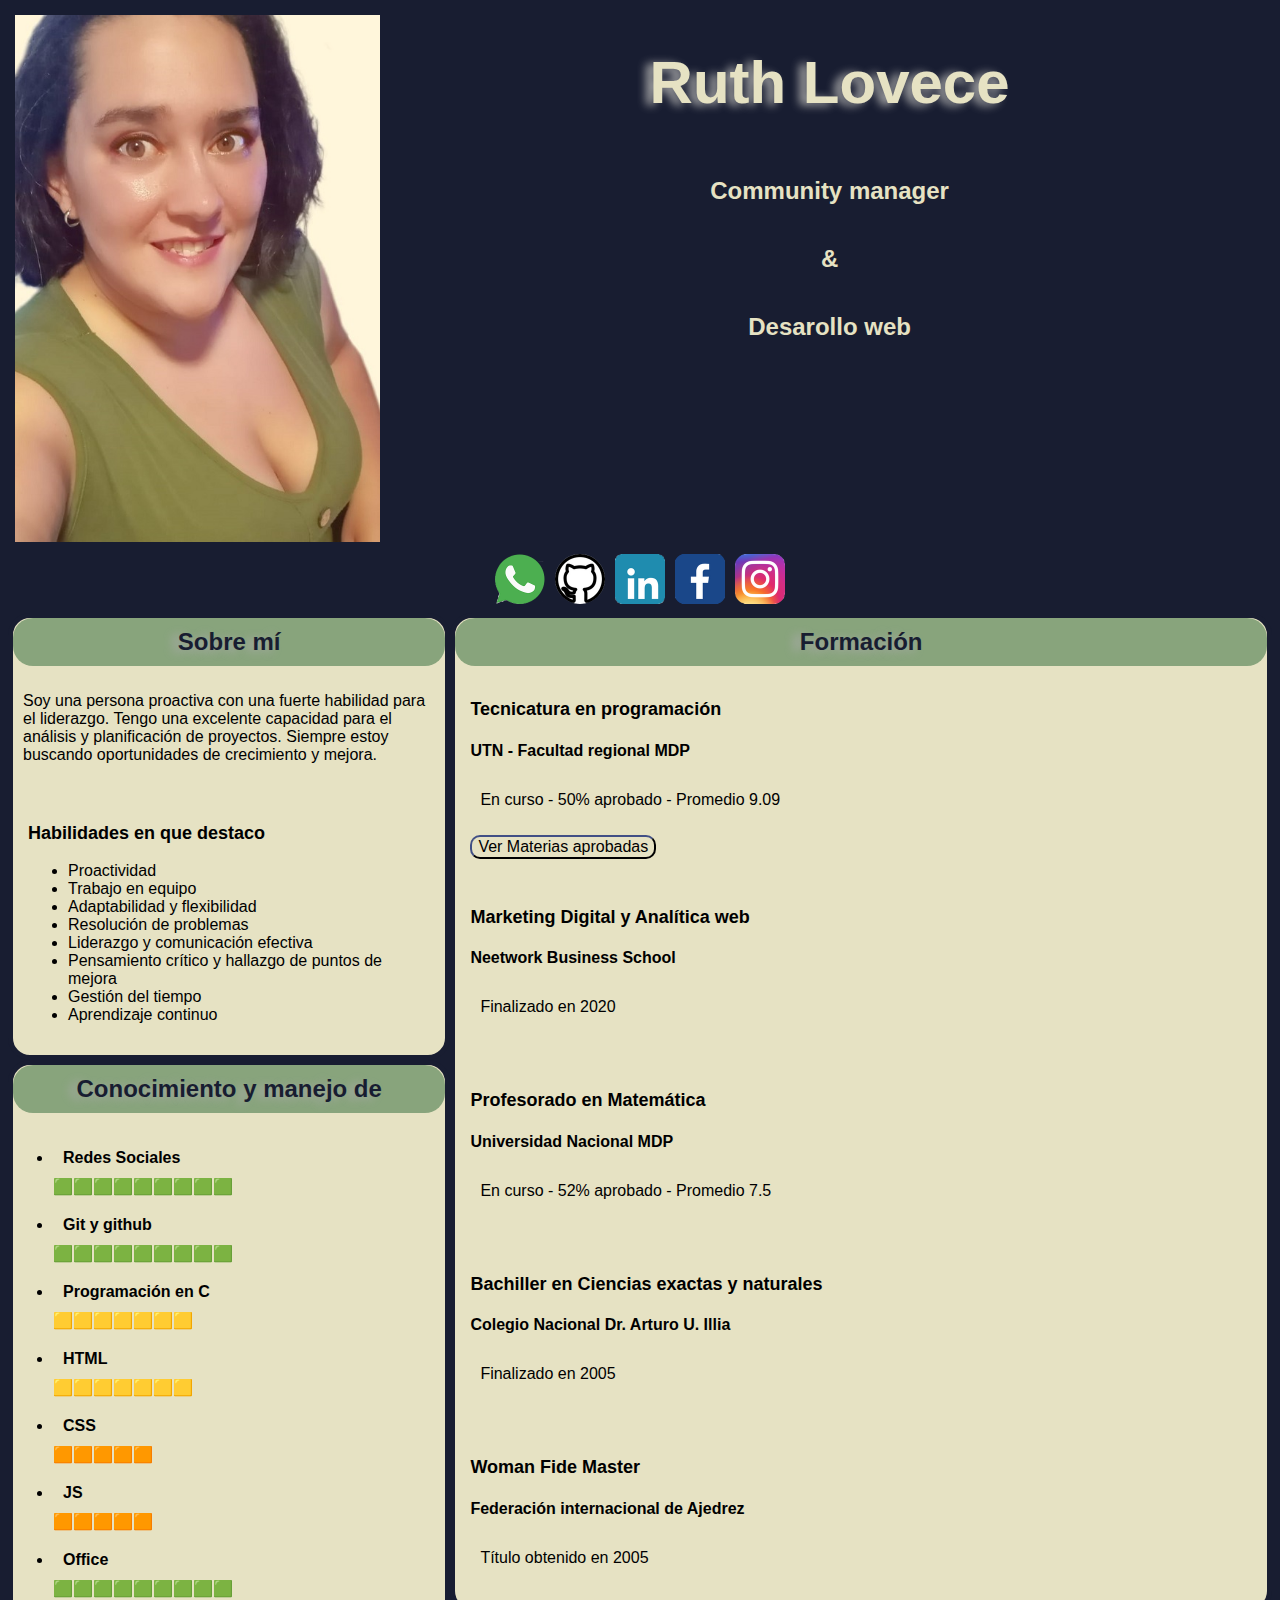
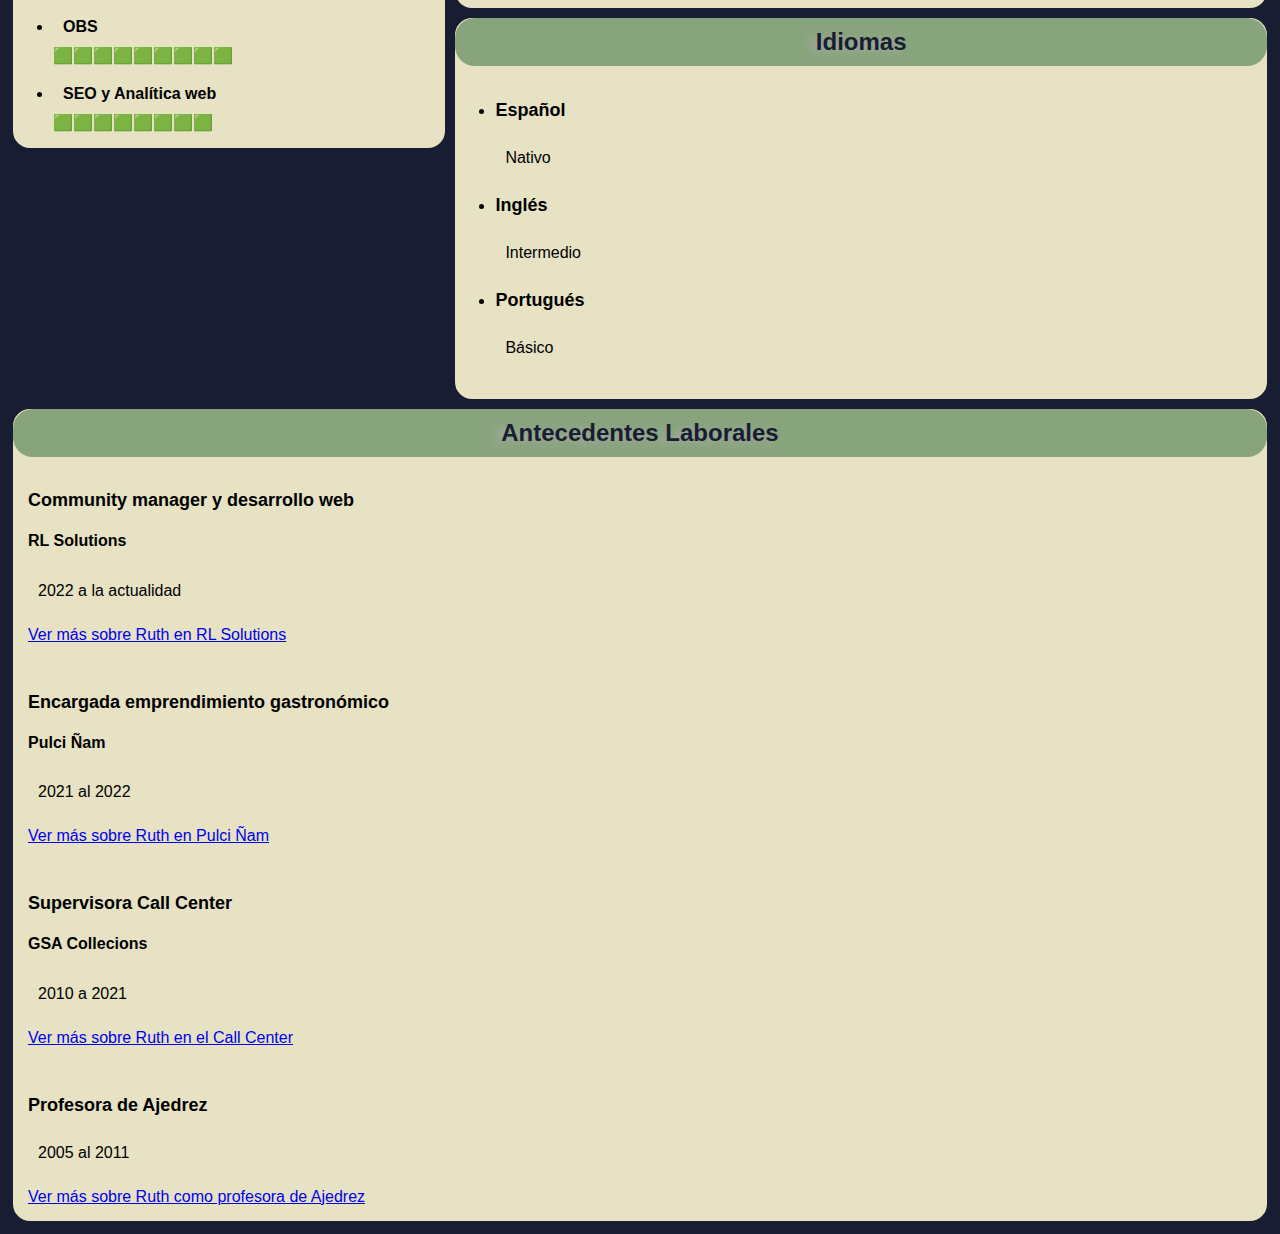
<file: index.html>
<!DOCTYPE html>
<html lang="es">
<head>
    <meta charset="UTF-8">
    <meta http-equiv="X-UA-Compatible" content="IE=edge">
    <link rel="stylesheet" href="CSS/style.css"> 
    <meta name="viewport" content="width=device-width, initial-scale=1.0">
    <title>Ruth Lovece</title>
</head>
<body>
    <header>
        <div id="inicio">
            <img id="imgPrincipal" src="Imagenes/Ruth Lovece.jpeg" alt="Foto Ruth Lovece">
            <div id="nombre">
                <h1>Ruth Lovece</h1>
                <h2> 
                    Community manager
                </h2>
                <h2> 
                    &
                </h2>
                <h2> 
                    Desarollo web
                </h2>
            </div>
        </div>
        <div id="rrss">
            <a href="https://wa.me/+5492291571508"><img src="Imagenes/WhatsApp.png" alt="Icono WhatsApp" ></a>
            <a href="https://github.com/rlovece"><img src="Imagenes/Git.png" alt="Icono github" ></a>
            <a href="https://www.linkedin.com/in/ruth-lovece/"><img src="Imagenes/in.png" alt="Icono linkedin" ></a>
            <a href="https://www.facebook.com/RL.Solutions.365"><img src="Imagenes/fb.png" alt="Icono facebook" ></a>
            <a href="https://www.instagram.com/rl.solutions.365/"><img src="Imagenes/instagram (1).png" alt="Icono Instagram" ></a>
        </div>
    </header>
    <div id="arriba">
        <div id="izquierda">
            <section class="apartado" id="sobre-mi">
                <h2>Sobre mí</h2>
                <p>
                    Soy una persona proactiva con una fuerte habilidad para el liderazgo. Tengo una excelente capacidad para el análisis  y planificación de proyectos. Siempre estoy buscando oportunidades de crecimiento y mejora.
                </p>
                <div id="habilidades">
                    <h3>Habilidades en que destaco</h3>
                    <ul>
                        <li>
                            Proactividad
                        </li>
                        <li>
                            Trabajo en equipo
                        </li>
                        <li>
                            Adaptabilidad y flexibilidad
                        </li>
                        <li>
                            Resolución de problemas
                        </li>
                        <li>
                            Liderazgo y comunicación efectiva
                        </li>
                        <li>
                            Pensamiento crítico y hallazgo de puntos de mejora
                        </li>
                        <li>
                            Gestión del tiempo
                        </li>
                        <li>
                            Aprendizaje continuo
                        </li>
                    </ul>
                </div>
            </section>

            <section class="apartado" id="conocimientos">
                <h2>Conocimiento y manejo de</h2>
                <ul>
                    <li>
                        <p class="itemConocimiento"><strong> Redes Sociales </strong> </p> 
                        <p class="barra">  🟩🟩🟩🟩🟩🟩🟩🟩🟩</p>
                    </li>
                    <li>
                        <p class="itemConocimiento"><strong> Git y github </strong> </p>
                        <p class="barra"> 🟩🟩🟩🟩🟩🟩🟩🟩🟩</p>
                    </li>
                    <li>
                        <p class="itemConocimiento"><strong> Programación en C </strong></p> 
                        <p class="barra"> 🟨🟨🟨🟨🟨🟨🟨</p>
                    </li>
                    <li>
                        <p class="itemConocimiento"><strong> HTML </strong> </p> 
                        <p class="barra"> 🟨🟨🟨🟨🟨🟨🟨</p>
                    </li>
                    <li>
                        <p class="itemConocimiento"><strong> CSS </strong> </p>
                        <p class="barra"> 🟧🟧🟧🟧🟧</p>
                    </li>
                    <li>
                        <p class="itemConocimiento"><strong> JS </strong></p>
                        <p class="barra"> 🟧🟧🟧🟧🟧</p>
                    </li>
                    <li>
                        <p class="itemConocimiento"><strong> Office </strong> </p>
                        <p class="barra"> 🟩🟩🟩🟩🟩🟩🟩🟩🟩</p>
                    </li>
                    <li>
                        <p class="itemConocimiento"><strong> OBS </strong> </p>
                        <p class="barra">🟩🟩🟩🟩🟩🟩🟩🟩🟩</p>
                    </li>
                    <li>
                        <p class="itemConocimiento"><strong> SEO y Analítica web </strong> </p>
                        <p class="barra">🟩🟩🟩🟩🟩🟩🟩🟩</p>
                    </li>
                </ul>
            </section>
        </div>
        <div id="derecha">
            <section class="apartado" id="formacion" >
                <h2>Formación</h2>
                <div id="item-formacion">
                    <h3>Tecnicatura en programación</h3>
                    <h4 id="instituto"> UTN -  Facultad regional MDP</h4>
                    <p id="estado-formación"> En curso - 50% aprobado - Promedio 9.09</p>
                    <button id="ver-Materias">Ver Materias aprobadas</button>
                    <button id="ocultar-Materias">Ocultar Materias</button>
                    <img id="materiasUTN" src="Imagenes/materiasAprobadas.png" alt="materias aprobradas UTN">
                </div>

                <div id="item-formacion">
                    <h3>Marketing Digital y Analítica web</h3>
                    <h4 id="instituto"> Neetwork Business School </h4>
                    <p id="estado-formación"> Finalizado en 2020</p>
                </div>

                <div id="item-formacion">
                    <h3>Profesorado en Matemática</h3>
                    <h4 id="instituto"> Universidad Nacional MDP </h4>
                    <p id="estado-formación"> En curso - 52% aprobado - Promedio 7.5</p>
                </div>

                <div id="item-formacion">
                    <h3>Bachiller en Ciencias exactas y naturales</h3>
                    <h4 id="instituto"> Colegio Nacional Dr. Arturo U. Illia </h4>
                    <p id="estado-formación"> Finalizado en 2005</p>
                </div>

                <div id="item-formacion">
                    <h3>Woman Fide Master</h3>
                    <h4 id="instituto"> Federación internacional de Ajedrez </h4>
                    <p id="estado-formación"> Título obtenido en 2005</p>
                </div>
            </section>
            <section class="apartado" id="idiomas">
                <h2>Idiomas</h2>
                <ul>
                    <li>
                        <h3>Español</h3>
                        <p>Nativo</p>
                    </li>
                    <li>
                        <h3>Inglés</h3>
                        <p>Intermedio</p>
                    </li>
                    <li>
                        <h3>Portugués</h3>
                        <p>Básico</p>
                    </li>
                </ul>
            </section>
        </div>
    </div>
    <div id="abajo">
        <section class="apartado" id="laboral" >
            <h2>Antecedentes Laborales</h2>
            <div id="item-laboral">
                <h3>Community manager y desarrollo web</h3>
                <h4 id="lugar-laboral"> RL Solutions</h4>
                <p id="fecha-laboral"> 2022 a la actualidad</p>
                <a href="RuthEnRLSOlutions.html"> Ver más sobre Ruth en RL Solutions</a>
            </div>

            <div id="item-laboral">
                <h3>Encargada emprendimiento gastronómico</h3>
                <h4 id="lugar-laboral">Pulci Ñam</h4>
                <p id="fecha-laboral"> 2021 al 2022</p>
                <a href="RuthEnPulciÑam.html"> Ver más sobre Ruth en Pulci Ñam</a>
            </div>

            <div id="item-laboral">
                <h3>Supervisora Call Center</h3>
                <h4 id="lugar-laboral">GSA Collecions</h4>
                <p id="fecha-laboral">2010 a 2021</p>
                <a href="RuthEnCallCenter.html"> Ver más sobre Ruth en el Call Center</a>
            </div>

            <div id="item-laboral">
                <h3>Profesora de Ajedrez</h3>
                <p id="fecha-laboral">2005 al 2011</p>
                <a href="RuthEnClasesAjedrez.html"> Ver más sobre Ruth como profesora de Ajedrez</a>
            </div>
        </section>
    </div>

    <script src ="js/RuthCV.js"></script>
</body>
</html>
</file>
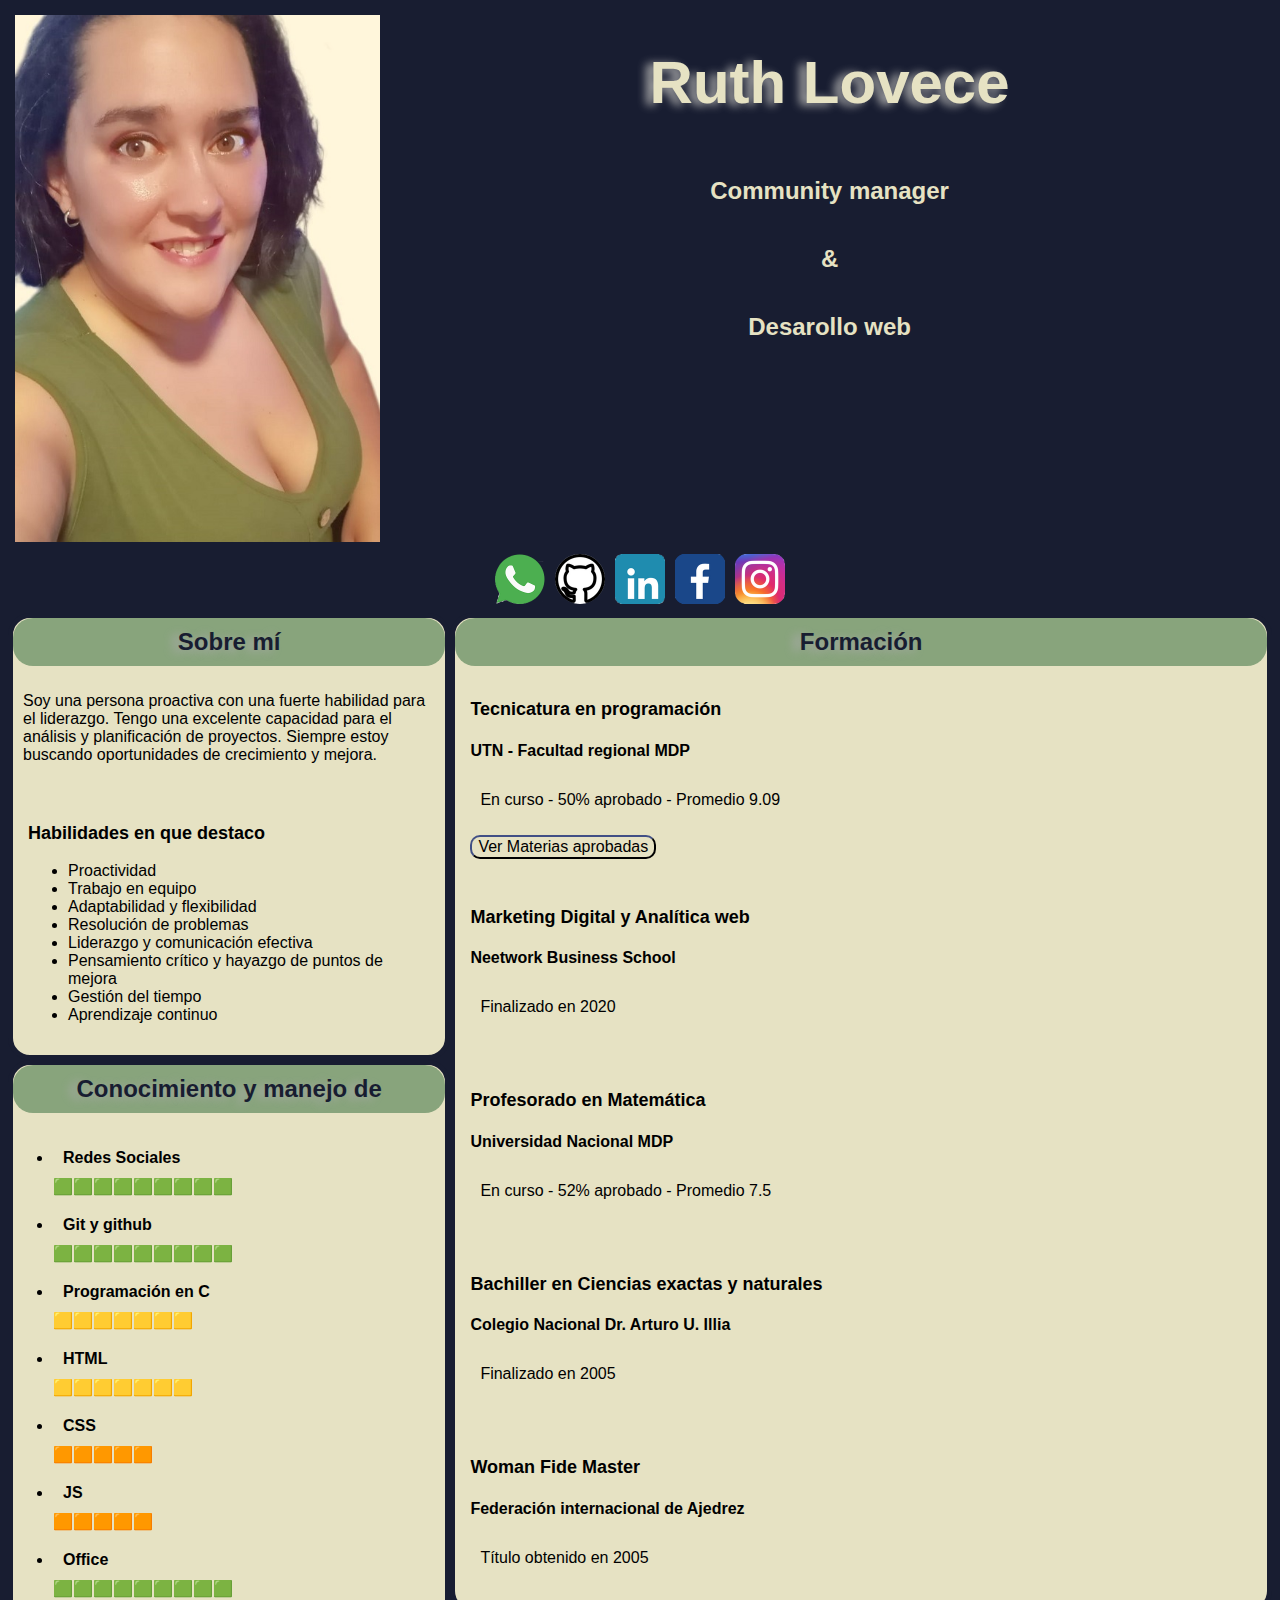
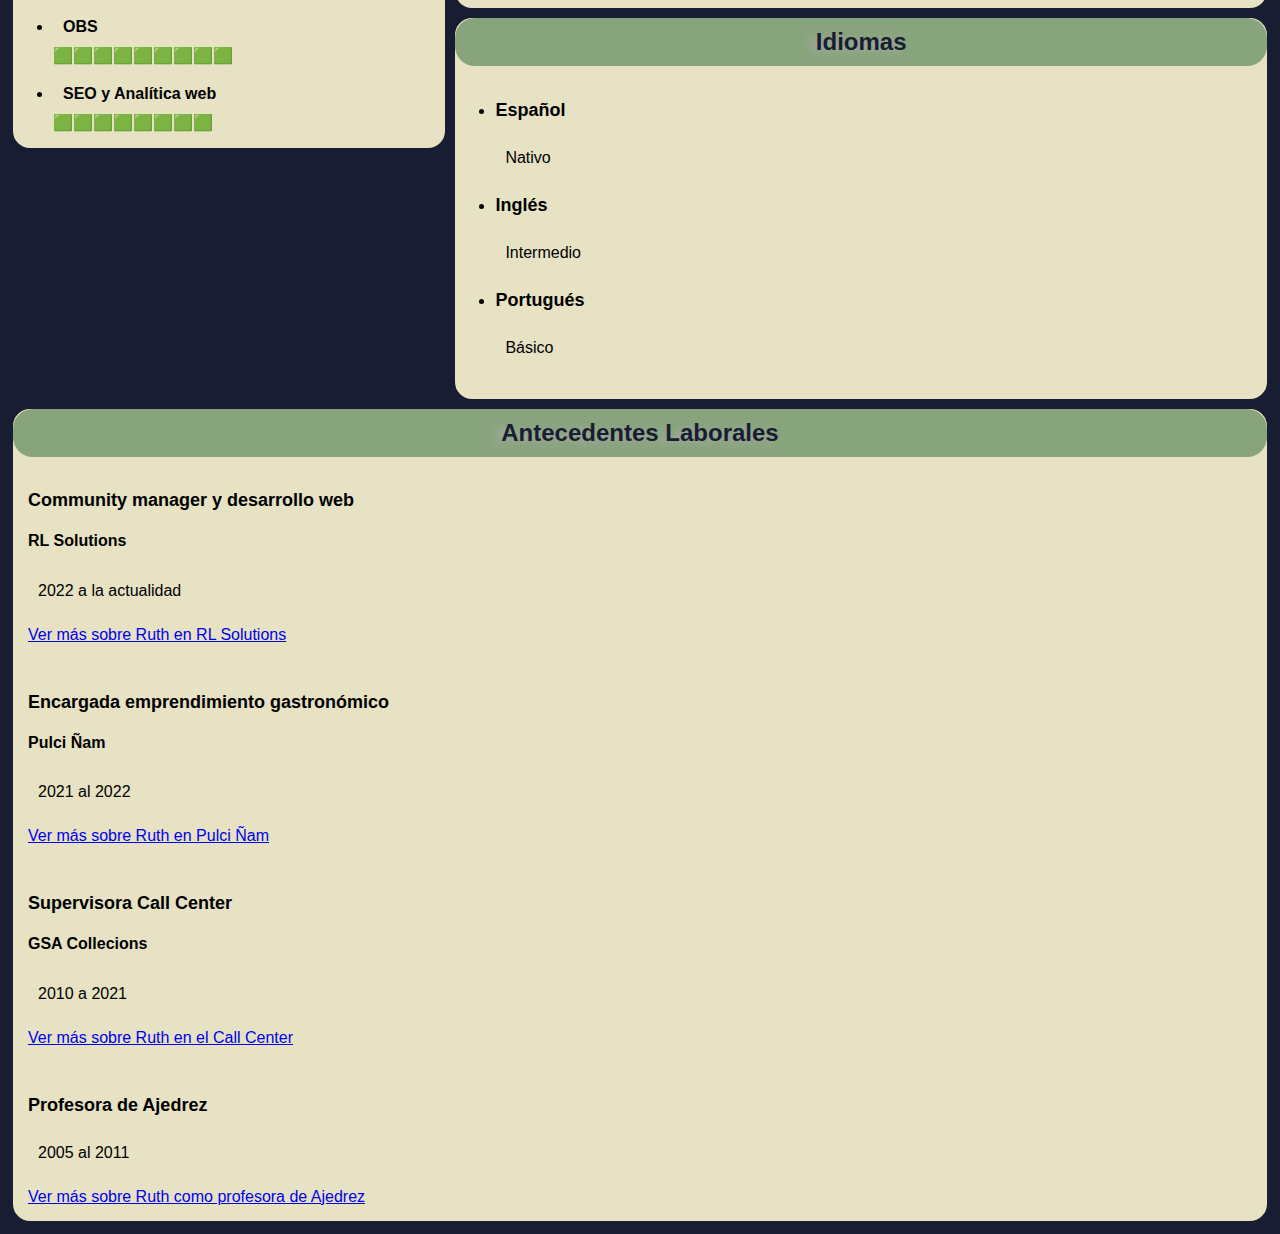
<file: idex.htm>
<!DOCTYPE html>
<html lang="es">
<head>
    <meta charset="UTF-8">
    <meta http-equiv="X-UA-Compatible" content="IE=edge">
    <link rel="stylesheet" href="CSS/style.css"> 
    <meta name="viewport" content="width=device-width, initial-scale=1.0">
    <title>Ruth Lovece</title>
</head>
<body>
    <header>
        <div id="inicio">
            <img id="imgPrincipal" src="Imagenes/Ruth Lovece.jpeg" alt="Foto Ruth Lovece">
            <div id="nombre">
                <h1>Ruth Lovece</h1>
                <h2> 
                    Community manager
                </h2>
                <h2> 
                    &
                </h2>
                <h2> 
                    Desarollo web
                </h2>
            </div>
        </div>
        <div id="rrss">
            <a href="https://wa.me/+5492291571508"><img src="Imagenes/WhatsApp.png" alt="Icono WhatsApp" ></a>
            <a href="https://github.com/rlovece"><img src="Imagenes/Git.png" alt="Icono github" ></a>
            <a href="https://www.linkedin.com/in/ruth-lovece/"><img src="Imagenes/in.png" alt="Icono linkedin" ></a>
            <a href="https://www.facebook.com/RL.Solutions.365"><img src="Imagenes/fb.png" alt="Icono facebook" ></a>
            <a href="https://www.instagram.com/rl.solutions.365/"><img src="Imagenes/instagram (1).png" alt="Icono Instagram" ></a>
        </div>
    </header>
    <div id="arriba">
        <div id="izquierda">
            <section class="apartado" id="sobre-mi">
                <h2>Sobre mí</h2>
                <p>
                    Soy una persona proactiva con una fuerte habilidad para el liderazgo. Tengo una excelente capacidad para el análisis  y planificación de proyectos. Siempre estoy buscando oportunidades de crecimiento y mejora.
                </p>
                <div id="habilidades">
                    <h3>Habilidades en que destaco</h3>
                    <ul>
                        <li>
                            Proactividad
                        </li>
                        <li>
                            Trabajo en equipo
                        </li>
                        <li>
                            Adaptabilidad y flexibilidad
                        </li>
                        <li>
                            Resolución de problemas
                        </li>
                        <li>
                            Liderazgo y comunicación efectiva
                        </li>
                        <li>
                            Pensamiento crítico y hayazgo de puntos de mejora
                        </li>
                        <li>
                            Gestión del tiempo
                        </li>
                        <li>
                            Aprendizaje continuo
                        </li>
                    </ul>
                </div>
            </section>

            <section class="apartado" id="conocimientos">
                <h2>Conocimiento y manejo de</h2>
                <ul>
                    <li>
                        <p class="itemConocimiento"><strong> Redes Sociales </strong> </p> 
                        <p class="barra">  🟩🟩🟩🟩🟩🟩🟩🟩🟩</p>
                    </li>
                    <li>
                        <p class="itemConocimiento"><strong> Git y github </strong> </p>
                        <p class="barra"> 🟩🟩🟩🟩🟩🟩🟩🟩🟩</p>
                    </li>
                    <li>
                        <p class="itemConocimiento"><strong> Programación en C </strong></p> 
                        <p class="barra"> 🟨🟨🟨🟨🟨🟨🟨</p>
                    </li>
                    <li>
                        <p class="itemConocimiento"><strong> HTML </strong> </p> 
                        <p class="barra"> 🟨🟨🟨🟨🟨🟨🟨</p>
                    </li>
                    <li>
                        <p class="itemConocimiento"><strong> CSS </strong> </p>
                        <p class="barra"> 🟧🟧🟧🟧🟧</p>
                    </li>
                    <li>
                        <p class="itemConocimiento"><strong> JS </strong></p>
                        <p class="barra"> 🟧🟧🟧🟧🟧</p>
                    </li>
                    <li>
                        <p class="itemConocimiento"><strong> Office </strong> </p>
                        <p class="barra"> 🟩🟩🟩🟩🟩🟩🟩🟩🟩</p>
                    </li>
                    <li>
                        <p class="itemConocimiento"><strong> OBS </strong> </p>
                        <p class="barra">🟩🟩🟩🟩🟩🟩🟩🟩🟩</p>
                    </li>
                    <li>
                        <p class="itemConocimiento"><strong> SEO y Analítica web </strong> </p>
                        <p class="barra">🟩🟩🟩🟩🟩🟩🟩🟩</p>
                    </li>
                </ul>
            </section>
        </div>
        <div id="derecha">
            <section class="apartado" id="formacion" >
                <h2>Formación</h2>
                <div id="item-formacion">
                    <h3>Tecnicatura en programación</h3>
                    <h4 id="instituto"> UTN -  Facultad regional MDP</h4>
                    <p id="estado-formación"> En curso - 50% aprobado - Promedio 9.09</p>
                    <button id="ver-Materias">Ver Materias aprobadas</button>
                    <button id="ocultar-Materias">Ocultar Materias</button>
                    <img id="materiasUTN" src="Imagenes/materiasAprobadas.png" alt="materias aprobradas UTN">
                </div>

                <div id="item-formacion">
                    <h3>Marketing Digital y Analítica web</h3>
                    <h4 id="instituto"> Neetwork Business School </h4>
                    <p id="estado-formación"> Finalizado en 2020</p>
                </div>

                <div id="item-formacion">
                    <h3>Profesorado en Matemática</h3>
                    <h4 id="instituto"> Universidad Nacional MDP </h4>
                    <p id="estado-formación"> En curso - 52% aprobado - Promedio 7.5</p>
                </div>

                <div id="item-formacion">
                    <h3>Bachiller en Ciencias exactas y naturales</h3>
                    <h4 id="instituto"> Colegio Nacional Dr. Arturo U. Illia </h4>
                    <p id="estado-formación"> Finalizado en 2005</p>
                </div>

                <div id="item-formacion">
                    <h3>Woman Fide Master</h3>
                    <h4 id="instituto"> Federación internacional de Ajedrez </h4>
                    <p id="estado-formación"> Título obtenido en 2005</p>
                </div>
            </section>
            <section class="apartado" id="idiomas">
                <h2>Idiomas</h2>
                <ul>
                    <li>
                        <h3>Español</h3>
                        <p>Nativo</p>
                    </li>
                    <li>
                        <h3>Inglés</h3>
                        <p>Intermedio</p>
                    </li>
                    <li>
                        <h3>Portugués</h3>
                        <p>Básico</p>
                    </li>
                </ul>
            </section>
        </div>
    </div>
    <div id="abajo">
        <section class="apartado" id="laboral" >
            <h2>Antecedentes Laborales</h2>
            <div id="item-laboral">
                <h3>Community manager y desarrollo web</h3>
                <h4 id="lugar-laboral"> RL Solutions</h4>
                <p id="fecha-laboral"> 2022 a la actualidad</p>
                <a href="RuthEnRLSOlutions.html"> Ver más sobre Ruth en RL Solutions</a>
            </div>

            <div id="item-laboral">
                <h3>Encargada emprendimiento gastronómico</h3>
                <h4 id="lugar-laboral">Pulci Ñam</h4>
                <p id="fecha-laboral"> 2021 al 2022</p>
                <a href="RuthEnPulciÑam.html"> Ver más sobre Ruth en Pulci Ñam</a>
            </div>

            <div id="item-laboral">
                <h3>Supervisora Call Center</h3>
                <h4 id="lugar-laboral">GSA Collecions</h4>
                <p id="fecha-laboral">2010 a 2021</p>
                <a href="RuthEnCallCenter.html"> Ver más sobre Ruth en el Call Center</a>
            </div>

            <div id="item-laboral">
                <h3>Profesora de Ajedrez</h3>
                <p id="fecha-laboral">2005 al 2011</p>
                <a href="RuthEnClasesAjedrez.html"> Ver más sobre Ruth como profesora de Ajedrez</a>
            </div>
        </section>
    </div>

    <script src ="js/RuthCV.js"></script>
</body>
</html>
</file>
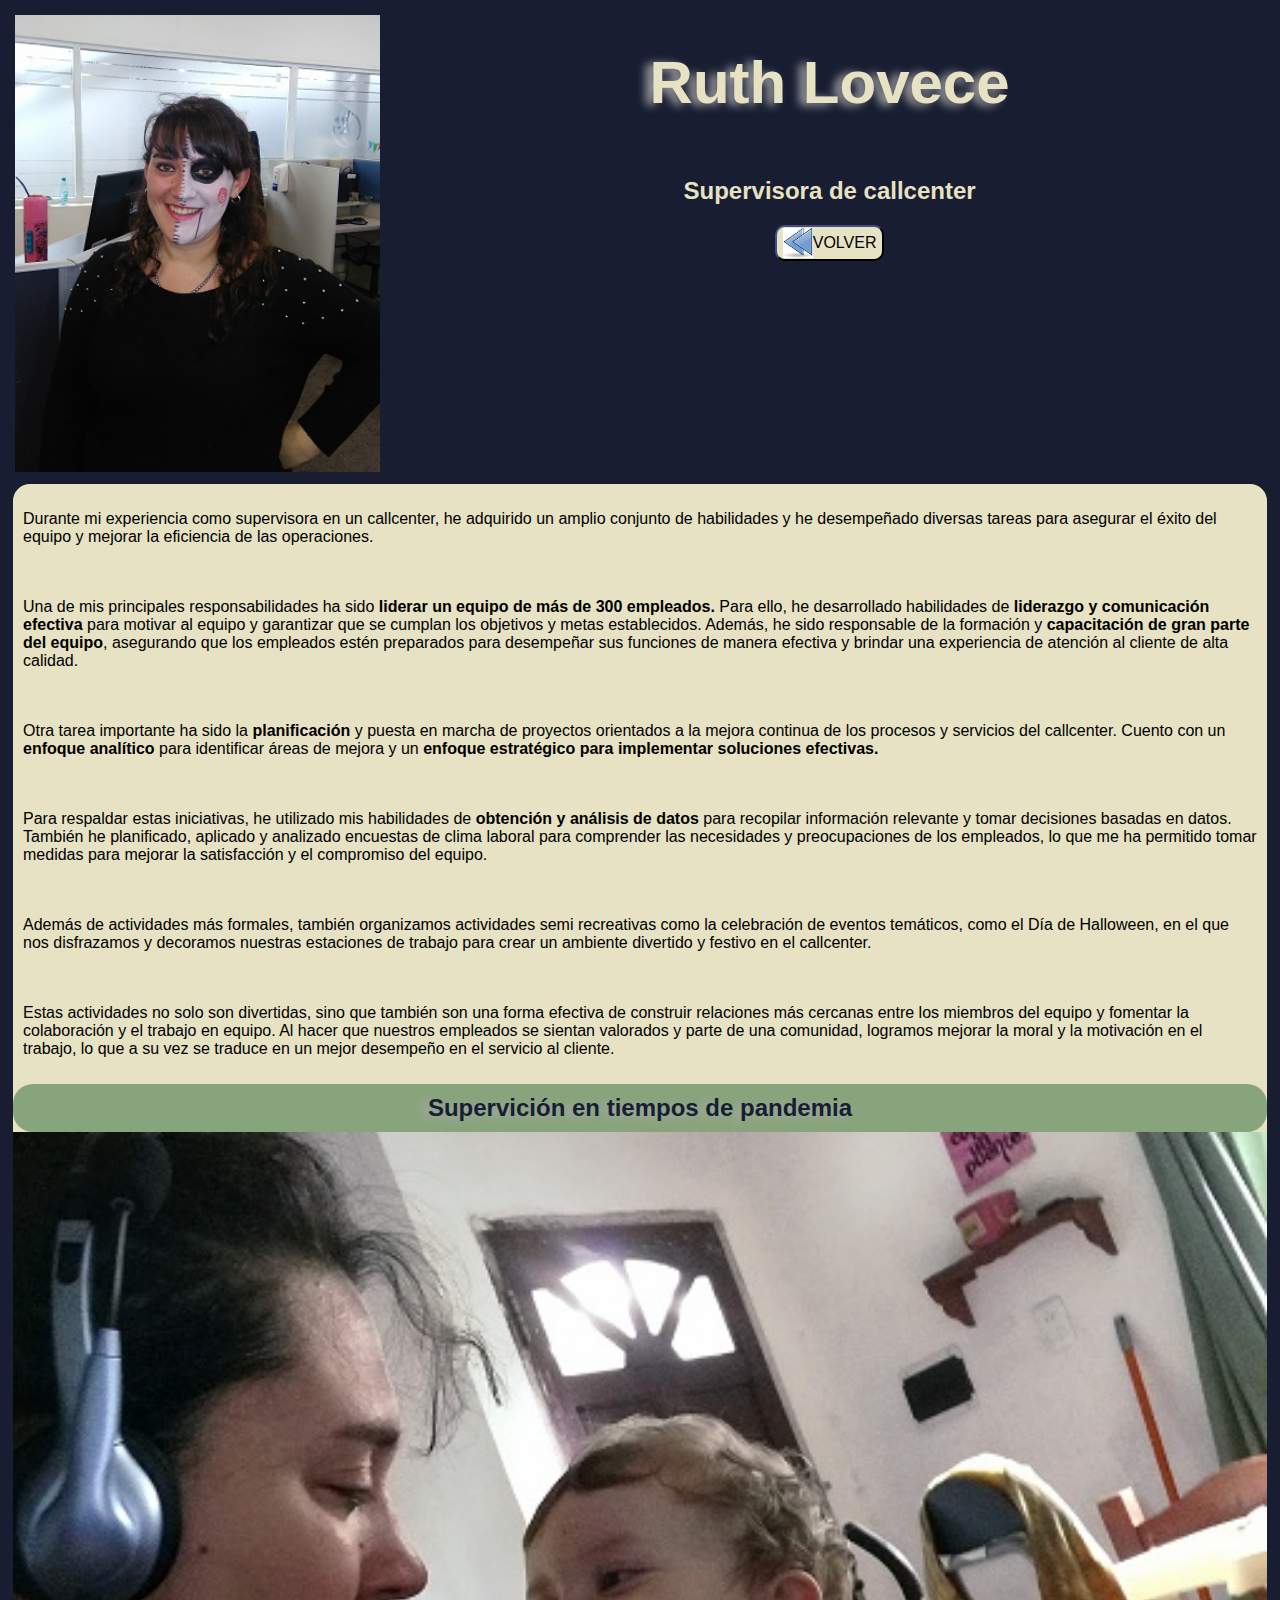
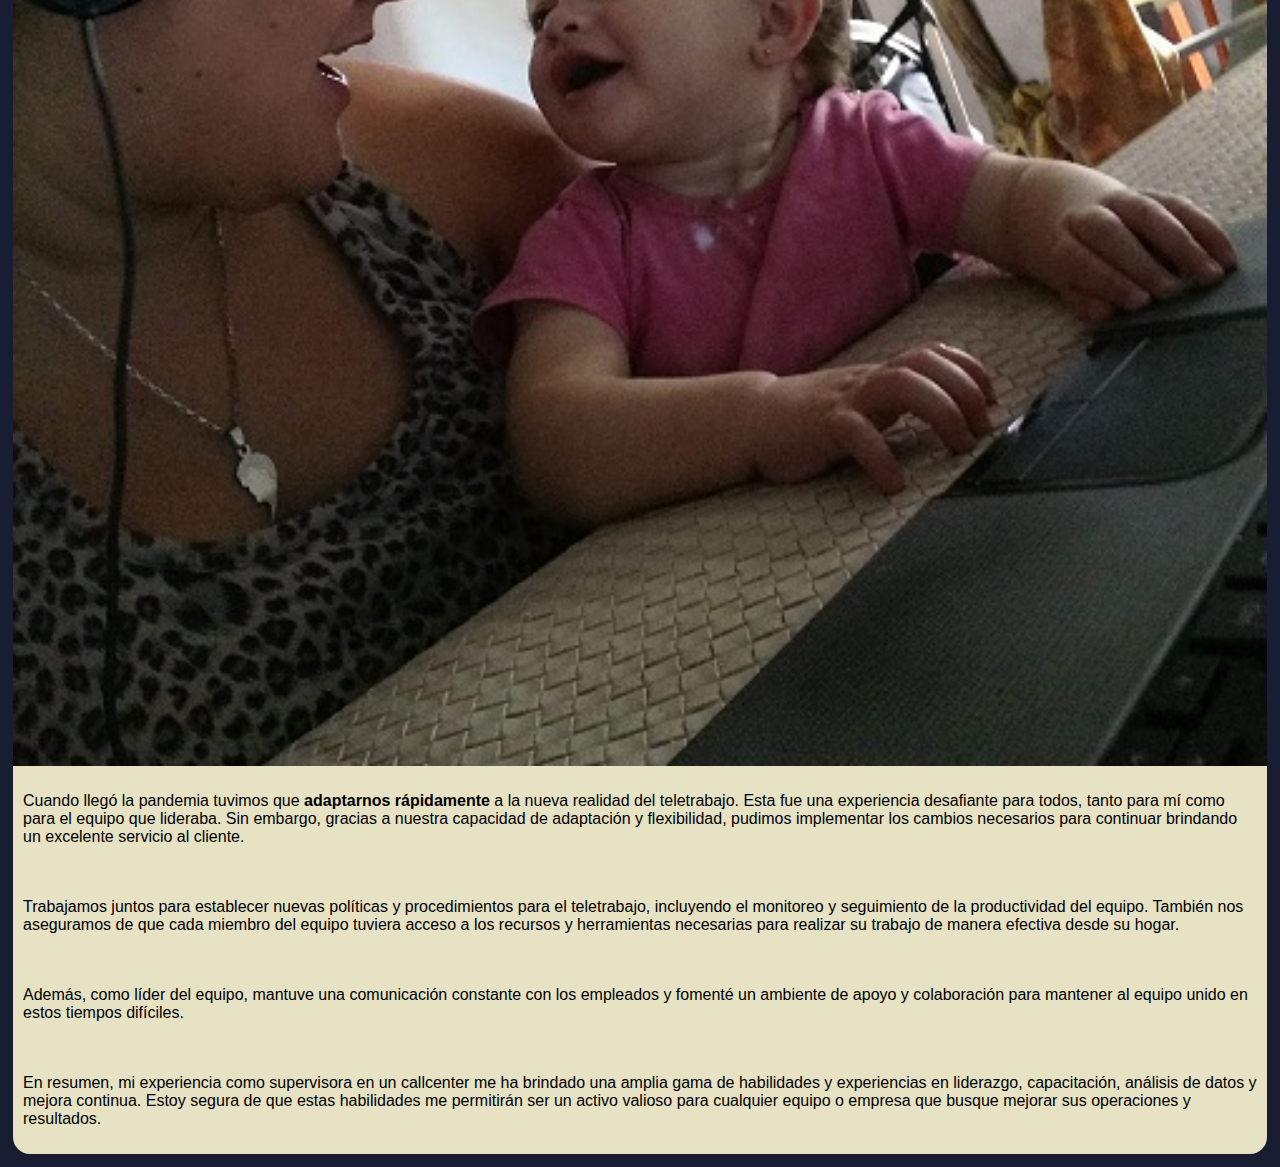
<file: RuthEnCallCenter.html>
<!DOCTYPE html>
<html lang="es">
<head>
    <meta charset="UTF-8">
    <meta http-equiv="X-UA-Compatible" content="IE=edge">
    <link rel="stylesheet" href="CSS/style.css"> 
    <meta name="viewport" content="width=device-width, initial-scale=1.0">
    <title>Ruth en el CallCenter</title>
</head>
<body>
    <header>
        <div id="inicio">
            <img id="imgPrincipal" src="Imagenes/RuthCall.jpg" alt="Foto Ruth Lovece">
            <div id="nombre">
                <h1>Ruth Lovece</h1>
                <h2> 
                    Supervisora de callcenter
                </h2>
                <button id="volver"> <img src="Imagenes/volver.jpeg" alt="volver"> VOLVER</button>
            </div>
    </header>
    
    <section class="apartado">
        <p>
            Durante mi experiencia como supervisora en un callcenter, he adquirido un amplio conjunto de 
            habilidades y he desempeñado diversas tareas para asegurar el éxito del equipo y mejorar la 
            eficiencia de las operaciones.
        </p>
        <p>
            Una de mis principales responsabilidades ha sido <strong> liderar un equipo de más de 300 empleados.</strong> 
            Para ello, he desarrollado habilidades de <strong>liderazgo y comunicación efectiva</strong> para motivar al 
            equipo y garantizar que se cumplan los objetivos y metas establecidos. 
            Además, he sido responsable de la formación y <strong>capacitación de gran parte del equipo</strong>, asegurando que 
            los empleados estén preparados para desempeñar sus funciones de manera efectiva y brindar 
            una experiencia de atención al cliente de alta calidad.
        </p>
        <p>
            Otra tarea importante ha sido la <strong>planificación </strong>y puesta en marcha de proyectos orientados 
            a la mejora continua de los procesos y servicios del callcenter. 
            Cuento con un <strong>enfoque analítico</strong> para identificar áreas de mejora y un <strong>enfoque 
            estratégico para implementar soluciones efectivas.</strong>
        </p>
        <p> 
            Para respaldar estas iniciativas, he utilizado mis habilidades de <strong>obtención y análisis de 
            datos</strong> para recopilar información relevante y tomar decisiones basadas en datos. 
            También he planificado, aplicado y analizado encuestas de clima laboral para comprender 
            las necesidades y preocupaciones de los empleados, lo que me ha permitido tomar medidas 
            para mejorar la satisfacción y el compromiso del equipo.
        </p>
        <p>
            Además de actividades más formales, también organizamos actividades semi recreativas 
            como la celebración de eventos temáticos, como el Día de Halloween, 
            en el que nos disfrazamos y decoramos nuestras estaciones de trabajo para 
            crear un ambiente divertido y festivo en el callcenter.
        </p>
        <p>
            Estas actividades no solo son divertidas, sino que también son una forma efectiva 
            de construir relaciones más cercanas entre los miembros del equipo y fomentar la 
            colaboración y el trabajo en equipo. Al hacer que nuestros empleados se sientan valorados 
            y parte de una comunidad, logramos mejorar la moral y la motivación en el trabajo, lo que 
            a su vez se traduce en un mejor desempeño en el servicio al cliente.
        </p>
        <h2> Supervición en tiempos de pandemia</h2>
        <img src="Imagenes/RuthCallPandemia.jpg" alt="Foto Ruth Lovece">
        <p>
            Cuando llegó la pandemia tuvimos que <strong>adaptarnos rápidamente</strong> a la nueva realidad del teletrabajo. 
            Esta fue una experiencia desafiante para todos, tanto para mí como para el equipo que lideraba. 
            Sin embargo, gracias a nuestra capacidad de adaptación y flexibilidad, pudimos implementar 
            los cambios necesarios para continuar brindando un excelente servicio al cliente.
        </p>
        <p>
            Trabajamos juntos para establecer nuevas políticas y procedimientos para el teletrabajo, 
            incluyendo el monitoreo y seguimiento de la productividad del equipo. También nos aseguramos
            de que cada miembro del equipo tuviera acceso a los recursos y herramientas necesarias 
            para realizar su trabajo de manera efectiva desde su hogar.
        </p>
        <p>
            Además, como líder del equipo, mantuve una comunicación constante con los empleados y 
            fomenté un ambiente de apoyo y colaboración para mantener al equipo unido en estos tiempos difíciles.
        </p>
        <p>
            En resumen, mi experiencia como supervisora en un callcenter me ha brindado 
            una amplia gama de habilidades y experiencias en liderazgo, capacitación, 
            análisis de datos y mejora continua. Estoy segura de que estas habilidades me 
            permitirán ser un activo valioso para cualquier equipo o empresa que busque 
            mejorar sus operaciones y resultados.
        </p>
    </section>
    <script src =  "js/Experiencias.js"></script>
</body>
</html>
</file>
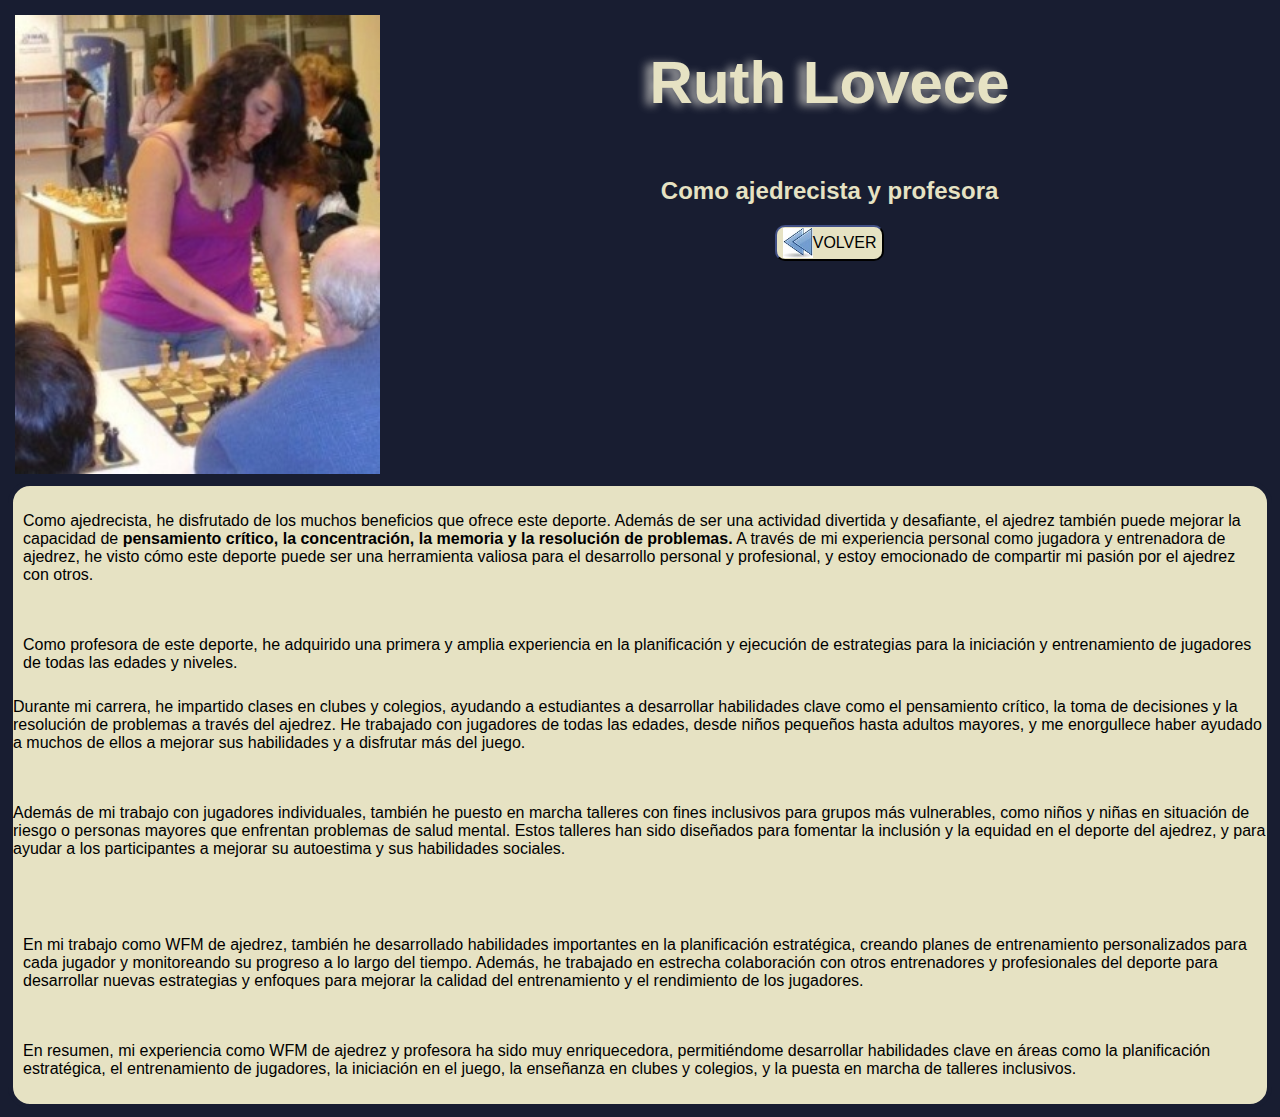
<file: RuthEnClasesAjedrez.html>
<!DOCTYPE html>
<html lang="es">
<head>
    <meta charset="UTF-8">
    <meta http-equiv="X-UA-Compatible" content="IE=edge">
    <link rel="stylesheet" href="CSS/style.css"> 
    <meta name="viewport" content="width=device-width, initial-scale=1.0">
    <title>Ruth en el CallCenter</title>
</head>
<body>
    <header>
        <div id="inicio">
            <img id="imgPrincipal" src="Imagenes/RuthAjedrez.jpg" alt="Foto Ruth Lovece">
            <div id="nombre">
                <h1>Ruth Lovece</h1>
                <h2> 
                    Como ajedrecista y profesora
                </h2>
                <button id="volver"> <img src="Imagenes/volver.jpeg" alt="volver"> VOLVER</button>
            </div>
    </header>
    
    <section class="apartado">
        <p>
            Como ajedrecista, he disfrutado de los muchos beneficios que ofrece este deporte. 
            Además de ser una actividad divertida y desafiante, el ajedrez también puede mejorar la 
            capacidad de <strong> pensamiento crítico, la concentración, la memoria y la resolución de problemas.</strong>
            A través de mi experiencia personal como jugadora y entrenadora de ajedrez, he visto cómo 
            este deporte puede ser una herramienta valiosa para el desarrollo personal y profesional, 
            y estoy emocionado de compartir mi pasión por el ajedrez con otros.
        </p>
        <p>
            Como profesora de este deporte, he adquirido una primera y amplia experiencia 
            en la planificación y ejecución de estrategias para la iniciación y entrenamiento de jugadores 
            de todas las edades y niveles.
        </p>
            Durante mi carrera, he impartido clases en clubes y colegios, ayudando a estudiantes a desarrollar 
            habilidades clave como el pensamiento crítico, la toma de decisiones y la resolución de problemas 
            a través del ajedrez. He trabajado con jugadores de todas las edades, desde niños pequeños hasta 
            adultos mayores, y me enorgullece haber ayudado a muchos de ellos a mejorar sus habilidades y 
            a disfrutar más del juego.
        </p>
            Además de mi trabajo con jugadores individuales, también he puesto en marcha talleres con fines 
            inclusivos para grupos más vulnerables, como niños y niñas en situación de riesgo o personas 
            mayores que enfrentan problemas de salud mental. Estos talleres han sido diseñados 
            para fomentar la inclusión y la equidad en el deporte del ajedrez, y para ayudar 
            a los participantes a mejorar su autoestima y sus habilidades sociales.
        </p>
        <p>
            En mi trabajo como WFM de ajedrez, también he desarrollado habilidades importantes 
            en la planificación estratégica, creando planes de entrenamiento personalizados 
            para cada jugador y monitoreando su progreso a lo largo del tiempo. 
            Además, he trabajado en estrecha colaboración con otros entrenadores y profesionales del 
            deporte para desarrollar nuevas estrategias y enfoques para mejorar la calidad del 
            entrenamiento y el rendimiento de los jugadores.
        </p>   
        <p>
            En resumen, mi experiencia como WFM de ajedrez y profesora ha sido muy enriquecedora, 
            permitiéndome desarrollar habilidades clave en áreas como la planificación estratégica, 
            el entrenamiento de jugadores, la iniciación en el juego, la enseñanza en clubes y colegios, 
            y la puesta en marcha de talleres inclusivos.         
        </p>
    </section>
    <script src =  "js/Experiencias.js"></script>
</body>
</html>
</file>
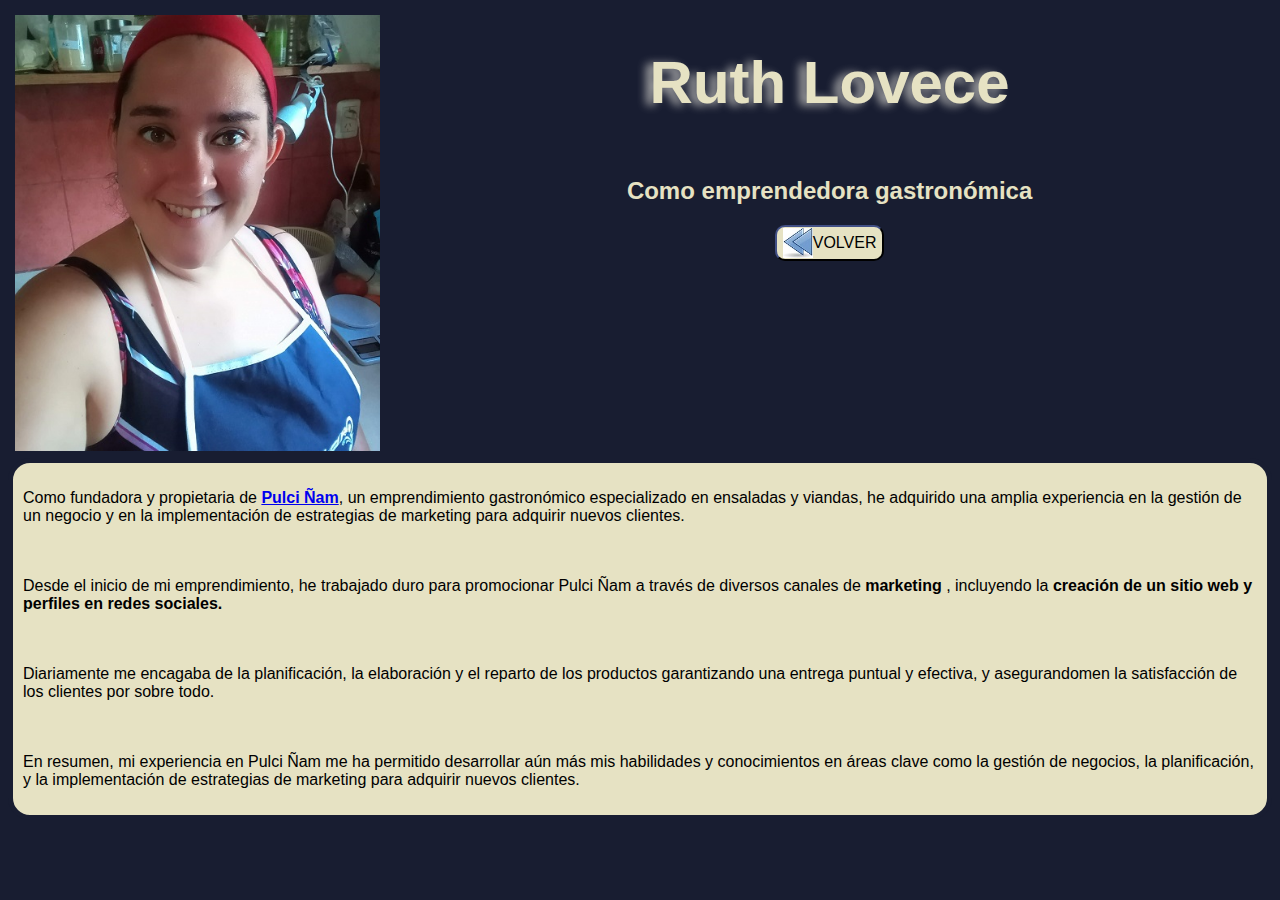
<file: RuthEnPulciÑam.html>
<!DOCTYPE html>
<html lang="es">
<head>
    <meta charset="UTF-8">
    <meta http-equiv="X-UA-Compatible" content="IE=edge">
    <link rel="stylesheet" href="CSS/style.css"> 
    <meta name="viewport" content="width=device-width, initial-scale=1.0">
    <title>Ruth en el CallCenter</title>
</head>
<body>
    <header>
        <div id="inicio">
            <img id="imgPrincipal" src="Imagenes/RuthPulciÑam.jpg" alt="Foto Ruth Lovece">
            <div id="nombre">
                <h1>Ruth Lovece</h1>
                <h2> 
                    Como emprendedora gastronómica
                </h2>
                <button id="volver"> <img src="Imagenes/volver.jpeg" alt="volver"> VOLVER</button>
            </div>
    </header>
    
    <section class="apartado">
        <p>
            Como fundadora y propietaria de <a href="https://www.facebook.com/pulciniam" target="_blank"> <strong>Pulci Ñam</strong></a>, un emprendimiento gastronómico especializado 
            en ensaladas y viandas, he adquirido una amplia experiencia en la gestión de un negocio 
            y en la implementación de estrategias de marketing para adquirir nuevos clientes.
        </p>
        <p>
            Desde el inicio de mi emprendimiento, he trabajado duro para promocionar Pulci Ñam a 
            través de diversos canales de <strong>marketing</strong> , incluyendo la <strong>creación de un sitio web 
            y perfiles en redes sociales.</strong> 
        </p>
        <p>
            Diariamente me encagaba de la planificación, la elaboración y el reparto de los productos garantizando
            una entrega puntual y efectiva, y asegurandomen la satisfacción de los clientes por sobre todo.
        </p>
        <p>
            En resumen, mi experiencia en Pulci Ñam me ha permitido desarrollar aún más mis habilidades 
            y conocimientos en áreas clave como la gestión de negocios, la planificación,  
            y la implementación de estrategias de marketing para adquirir nuevos clientes.
        </p>
    </section>
    <script src =  "js/Experiencias.js"></script>
</body>
</html>
</file>
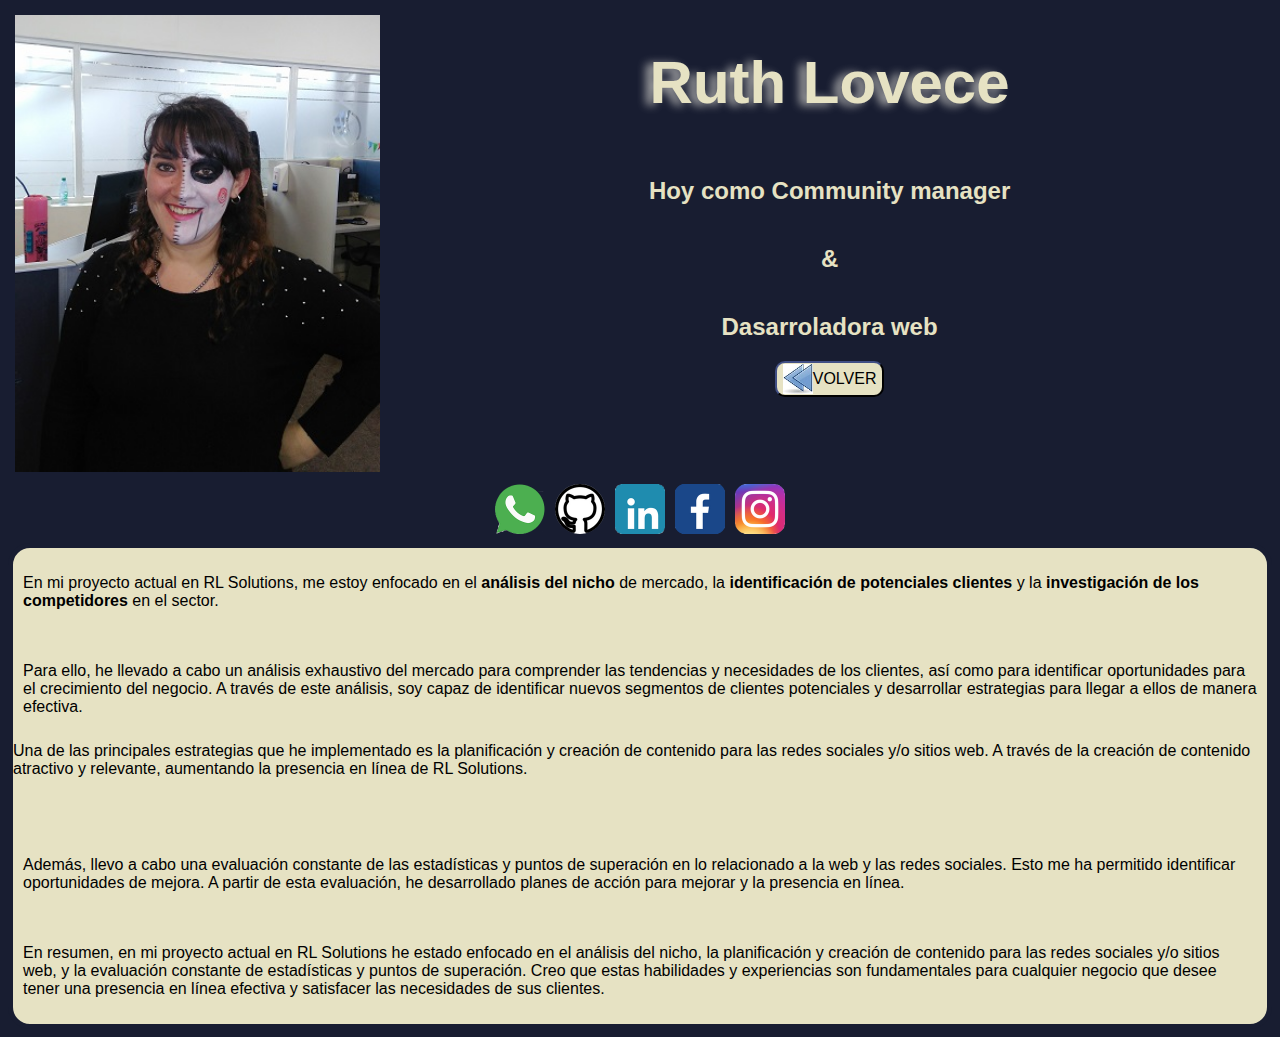
<file: RuthEnRLSOlutions.html>
<!DOCTYPE html>
<html lang="es">
<head>
    <meta charset="UTF-8">
    <meta http-equiv="X-UA-Compatible" content="IE=edge">
    <link rel="stylesheet" href="CSS/style.css"> 
    <meta name="viewport" content="width=device-width, initial-scale=1.0">
    <title>Ruth en el CallCenter</title>
</head>
<body>
    <header>
        <div id="inicio">
            <img id="imgPrincipal" src="Imagenes/RuthCall.jpg" alt="Foto Ruth Lovece">
            <div id="nombre">
                <h1>Ruth Lovece</h1>
                <h2> 
                    Hoy como Community manager
                </h2>
                <h2>
                    &
                </h2>
                <h2>
                    Dasarroladora web
                </h2>
                <button id="volver"> <img src="Imagenes/volver.jpeg" alt="volver"> VOLVER</button>
            </div>
        </div>
        <div id="rrss">
            <a href="https://wa.me/+5492291571508"><img src="Imagenes/WhatsApp.png" alt="Icono WhatsApp" ></a>
            <a href="https://github.com/rlovece"><img src="Imagenes/Git.png" alt="Icono github" ></a>
            <a href="https://www.linkedin.com/in/ruth-lovece/"><img src="Imagenes/in.png" alt="Icono linkedin" ></a>
            <a href="https://www.facebook.com/RL.Solutions.365"><img src="Imagenes/fb.png" alt="Icono facebook" ></a>
            <a href="https://www.instagram.com/rl.solutions.365/"><img src="Imagenes/instagram (1).png" alt="Icono Instagram" ></a>
        </div>            
    </header>
    
    <section class="apartado">
        <p>
            En mi proyecto actual en RL Solutions, me estoy enfocado en el <strong>análisis del nicho </strong>de mercado, 
            la <strong>identificación de potenciales clientes</strong> y la <strong>investigación de los competidores</strong> en el sector.
        </p>
        <p>
            Para ello, he llevado a cabo un análisis exhaustivo del mercado para comprender las tendencias 
            y necesidades de los clientes, así como para identificar oportunidades para el crecimiento 
            del negocio. A través de este análisis, soy capaz de identificar nuevos segmentos 
            de clientes potenciales y desarrollar estrategias para llegar a ellos de manera efectiva.
        </p>
            Una de las principales estrategias que he implementado es la planificación y creación de contenido 
            para las redes sociales y/o sitios web. A través de la creación de contenido atractivo 
            y relevante, aumentando la presencia en línea de RL Solutions.
        </p>
        <p>
            Además, llevo a cabo una evaluación constante de las estadísticas y puntos de superación 
            en lo relacionado a la web y las redes sociales. 
            Esto me ha permitido identificar oportunidades de mejora. A partir de esta evaluación, 
            he desarrollado planes de acción para mejorar y la presencia en línea.
        </p>
        <p>
            En resumen, en mi proyecto actual en RL Solutions he estado enfocado en el análisis del nicho, 
            la planificación y creación de contenido para las redes sociales y/o sitios web, 
            y la evaluación constante de estadísticas y puntos de superación. 
            Creo que estas habilidades y experiencias son fundamentales para cualquier 
            negocio que desee tener una presencia en línea efectiva y satisfacer las necesidades de sus clientes.
        </p>
    </section>
    <script src =  "js/Experiencias.js"></script>
</body>
</html>
</file>
<file: CSS/style.css>
* {
    box-sizing: border-box;
    font-family: 'Lucida Sans', 'Lucida Sans Regular', 'Lucida Grande', 'Lucida Sans Unicode', Geneva, Verdana, sans-serif;
}

header{
    display: flex;
    flex-direction: column;
}

#inicio {
    display: flex;
    flex-direction: row;
    background-color: #181D31; ;
}

#nombre {
    display: flex;
    flex-direction: column;
    align-items: center;
    background-color: #181D31; ;
    color: #E6E2C3;
    width: 70%;
}

#imgPrincipal {
    display: block;
    margin: auto;
    padding: 7px;
    width: 30%;
}

h1 {
    font-size: 60px;
    text-shadow: -7px 2px 10px #aaa;
}

body {
    background-color: #181D31;
}

#arriba {
    display: flex;
    flex-direction: row;
}

#izquierda {
    width: 35%;
}

#derecha {
    width: 65%;
}

#rrss {
    display: flex;
    flex-direction: row;
    justify-content: center;
    background-color: #181D31; ;
}

#rrss img {
    width: 60px;
    padding: 5px;
}

.apartado {
    display: flex;
    flex-direction: column;
    background-color: #E6E2C3;
    border: 5px;
    border-style: solid;
    border-radius: 22px;
    border-color: #181D31;
}

.apartado h2 {
    display: flex;
    justify-content: center;
    text-shadow: -7px 2px 10px #aaa;
    color: #181D31;
    background-color: #88A47C;
    margin: 0px;
    padding: 10px;
    border-radius: 20px;
}

h3 {
    font-size: 18px;
}

#habilidades {
    font-size: 16px;
    padding: 15px;
}

p {
    font-size: 16px;
    padding: 10px;
}

#item-formacion {
    padding: 15px;
}

#item-laboral{
    padding: 15px;
}

button{
    display: flex;
    flex-direction: row;
    align-items: center;
    border-color: #181D31;
    font-size: medium;
    background: #E6E2C3;
    border-radius: 10px;
}

button img {
    width: 30px;
}

#materiasAp {
    width: 95%;
    margin: 20px;
    border-radius: 10px;
}

.itemConocimiento {
    margin-top: 10px;
    margin-bottom: 0px;
}

.barra {
    margin: 0px;
    padding: 0px;
}


@media (max-width: 700px) {
    #imgPrincipal {
        width: 40%;
    }
    h1 {
        font-size: 40px;
    }
    h2 {
        font-size: 20px;
    }
    #arriba {
        flex-direction: column;
    }
    #izquierda {
        width: 100%;
    }
    
    #derecha {
        width: 100%;
    }
    
}

@media (max-width: 453px) {
    h1 {
        font-size: 20px;
    }
    #rrss img {
        width: 45px;
        padding: 5px;
    }
}
</file>
